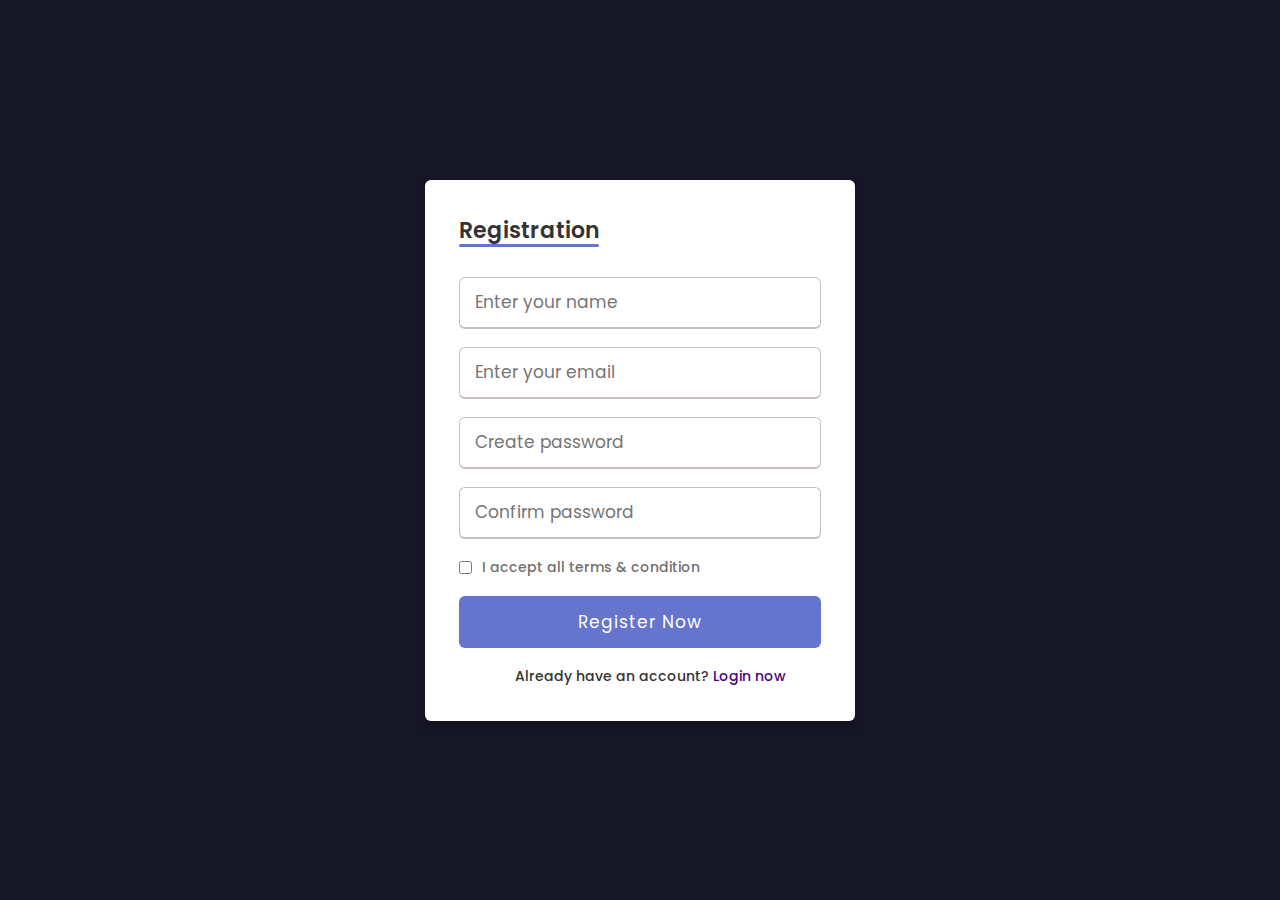
<file: form.html>
<!DOCTYPE html>
<!-- Coding By CodingNepal - codingnepalweb.com -->
<html lang="en" dir="ltr">
  <head>
    <meta charset="UTF-8">
    <meta name="viewport" content="width=device-width, initial-scale=1.0">
    <title> Registration or Sign Up form in HTML CSS | CodingLab </title> 
    <link rel="stylesheet" href="formstyle.css">
   </head>
<body>
  <div class="wrapper">
    <h2>Registration</h2>
    <form action="#">
      <div class="input-box">
        <input type="text" placeholder="Enter your name" required>
      </div>
      <div class="input-box">
        <input type="text" placeholder="Enter your email" required>
      </div>
      <div class="input-box">
        <input type="password" placeholder="Create password" required>
      </div>
      <div class="input-box">
        <input type="password" placeholder="Confirm password" required>
      </div>
      <div class="policy">
        <input type="checkbox">
        <h3>I accept all terms & condition</h3>
      </div>
      <div class="input-box button">
        <input type="Submit" value="Register Now">
      </div>
      <div class="text">
        <h3>Already have an account? <a href="#">Login now</a></h3>
      </div>
    </form>
  </div>
</body>
</html>
</file>
<file: formstyle.css>
@import url('https://fonts.googleapis.com/css?family=Poppins:400,500,600,700&display=swap');
*{
  margin: 0;
  padding: 0;
  box-sizing: border-box;
  font-family: 'Poppins', sans-serif;
}
body{
  min-height: 100vh;
  display: flex;
  align-items: center;
  justify-content: center;
  background: rgb(23, 22, 38);
}
.wrapper{
  position: relative;
  max-width: 430px;
  width: 100%;
  background: #fff;
  padding: 34px;
  border-radius: 6px;
  box-shadow: 0 5px 10px rgba(0,0,0,0.2);
}
.wrapper h2{
  position: relative;
  font-size: 22px;
  font-weight: 600;
  color: #333;
}
.wrapper h2::before{
  content: '';
  position: absolute;
  left: 0;
  bottom: 0;
  height: 3px;
  width: 140px;
  border-radius: 12px;
  background: #6574CD;
}
.wrapper form{
  margin-top: 30px;
}
.wrapper form .input-box{
  height: 52px;
  margin: 18px 0;
}
form .input-box input{
  height: 100%;
  width: 100%;
  outline: none;
  padding: 0 15px;
  font-size: 17px;
  font-weight: 400;
  color: #333;
  border: 1.5px solid #C7BEBE;
  border-bottom-width: 2.5px;
  border-radius: 6px;
  transition: all 0.3s ease;
}
.input-box input:focus,
.input-box input:valid{
  border-color: rgb(23, 22, 38);
}
form .policy{
  display: flex;
  align-items: center;
}
form h3{
  color: #707070;
  font-size: 14px;
  font-weight: 500;
  margin-left: 10px;
}
.input-box.button input{
  color: #fff;
  letter-spacing: 1px;
  border: none;
  background: #6574CD;
  cursor: pointer;
}
.input-box.button input:hover{
  background: #5661B3;
}
form .text h3{
 color: #333;
 width: 100%;
 text-align: center;
}
form .text h3 a{
  color: indigo;
  text-decoration: none;
}
form .text h3 a:hover{
  text-decoration: underline;
}
</file>
